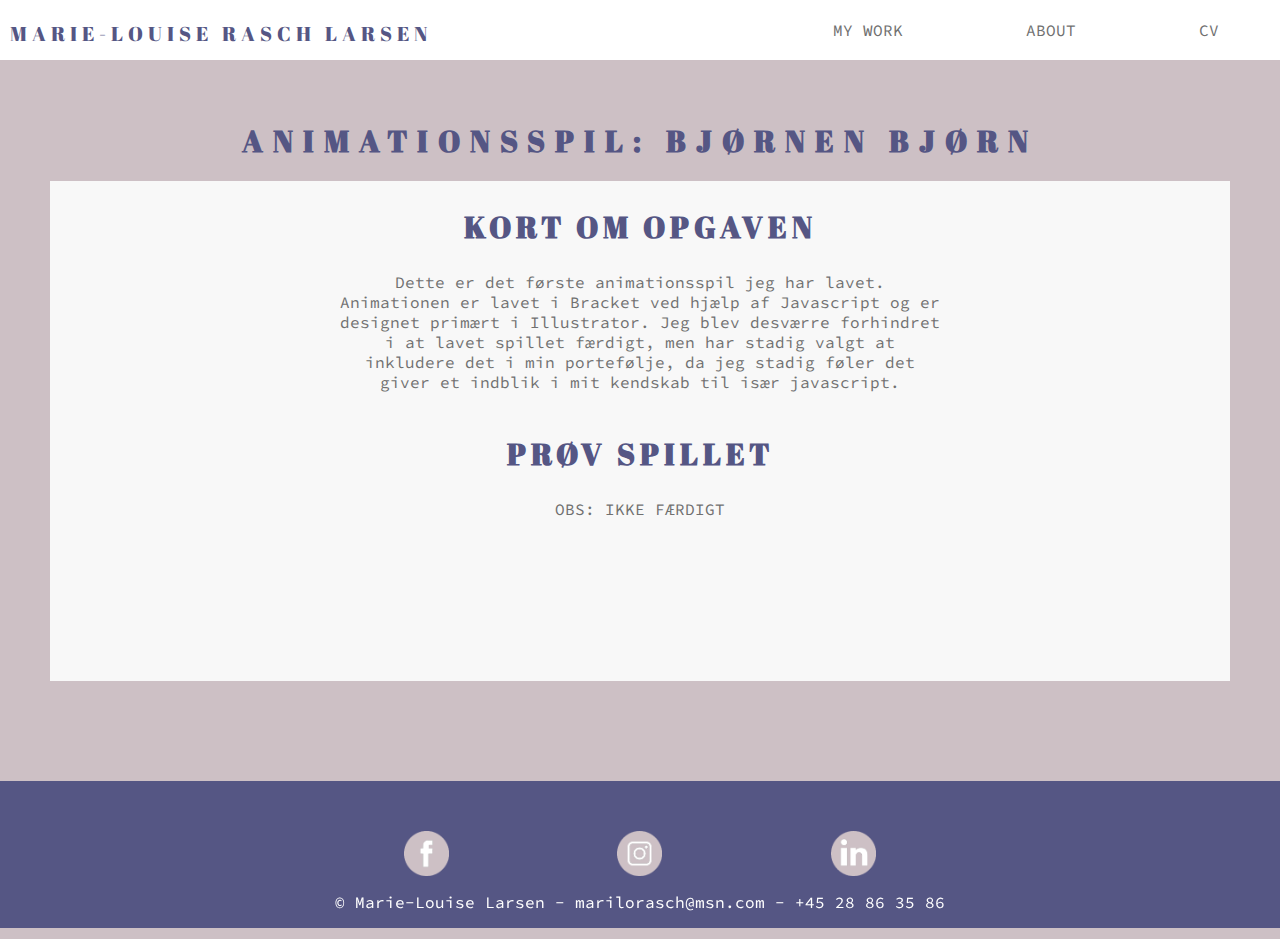
<file: bearthebear.html>
<!DOCTYPE html>
<html lang="da">

<head>
    <meta charset="utf-8">
    <meta name="viewport" content="width=device-width, initial-scale=1.0">
    <title>Animationsspil: Bjørnen Bjørn</title>
    <link rel="stylesheet" href="style.css">

    <link href="https://fonts.googleapis.com/css?family=Abril+Fatface%7CSource+Code+Pro&display=swap" rel="stylesheet">

</head>

<body>
    <header>

        <nav>

            <div class="myname"><a href="index.html#splash">MARIE-LOUISE RASCH LARSEN</a></div>


            <div class="menupunkter">
                <a href="index.html#my_work">
                    <div class="menupunkt">MY WORK</div>
                </a>
                <a href="index.html#om_mig">
                    <div class="menupunkt">ABOUT</div>
                </a>
                <a href="index.html#cv">
                    <div class="menupunkt">CV</div>
                </a>
            </div>



        </nav>

    </header>

    <div class="sectionwrapper_ss">
        <h1>ANIMATIONSSPIL: BJØRNEN BJØRN</h1>

        <div class="content">
            <div class="txt">
                <h2>KORT OM OPGAVEN</h2>
                <p>Dette er det første animationsspil jeg har lavet.<br>
                    Animationen er lavet i Bracket ved hjælp af Javascript og er designet primært i Illustrator. Jeg blev desværre forhindret i at lavet spillet færdigt, men har stadig valgt at inkludere det i min portefølje, da jeg stadig føler det giver et indblik i mit kendskab til især javascript.</p>

            </div>
            <div class="opg">
                <h2>PRØV SPILLET</h2>
                <p>OBS: IKKE FÆRDIGT</p>

                <embed src="http://marielouiselarsen.eu/kea/02-animation/02_js/spil/index.html">
            </div>
        </div>
    </div>

    <footer>
        <div class="sectionwrapper3">
            <div class="logo"><img src="images/facebook1.png" alt="facebook_icon"></div>

            <div class="logo"><img src="images/instagram1.png" alt="instagram_icon"></div>

            <div class="logo"><img src="images/linkedin1.png" alt="linkedin_icon"></div>

        </div>
        <div class="footer_txt">
            <p>© Marie-Louise Larsen - marilorasch@msn.com - +45 28 86 35 86</p>
        </div>
    </footer>

</body></html>
</file>
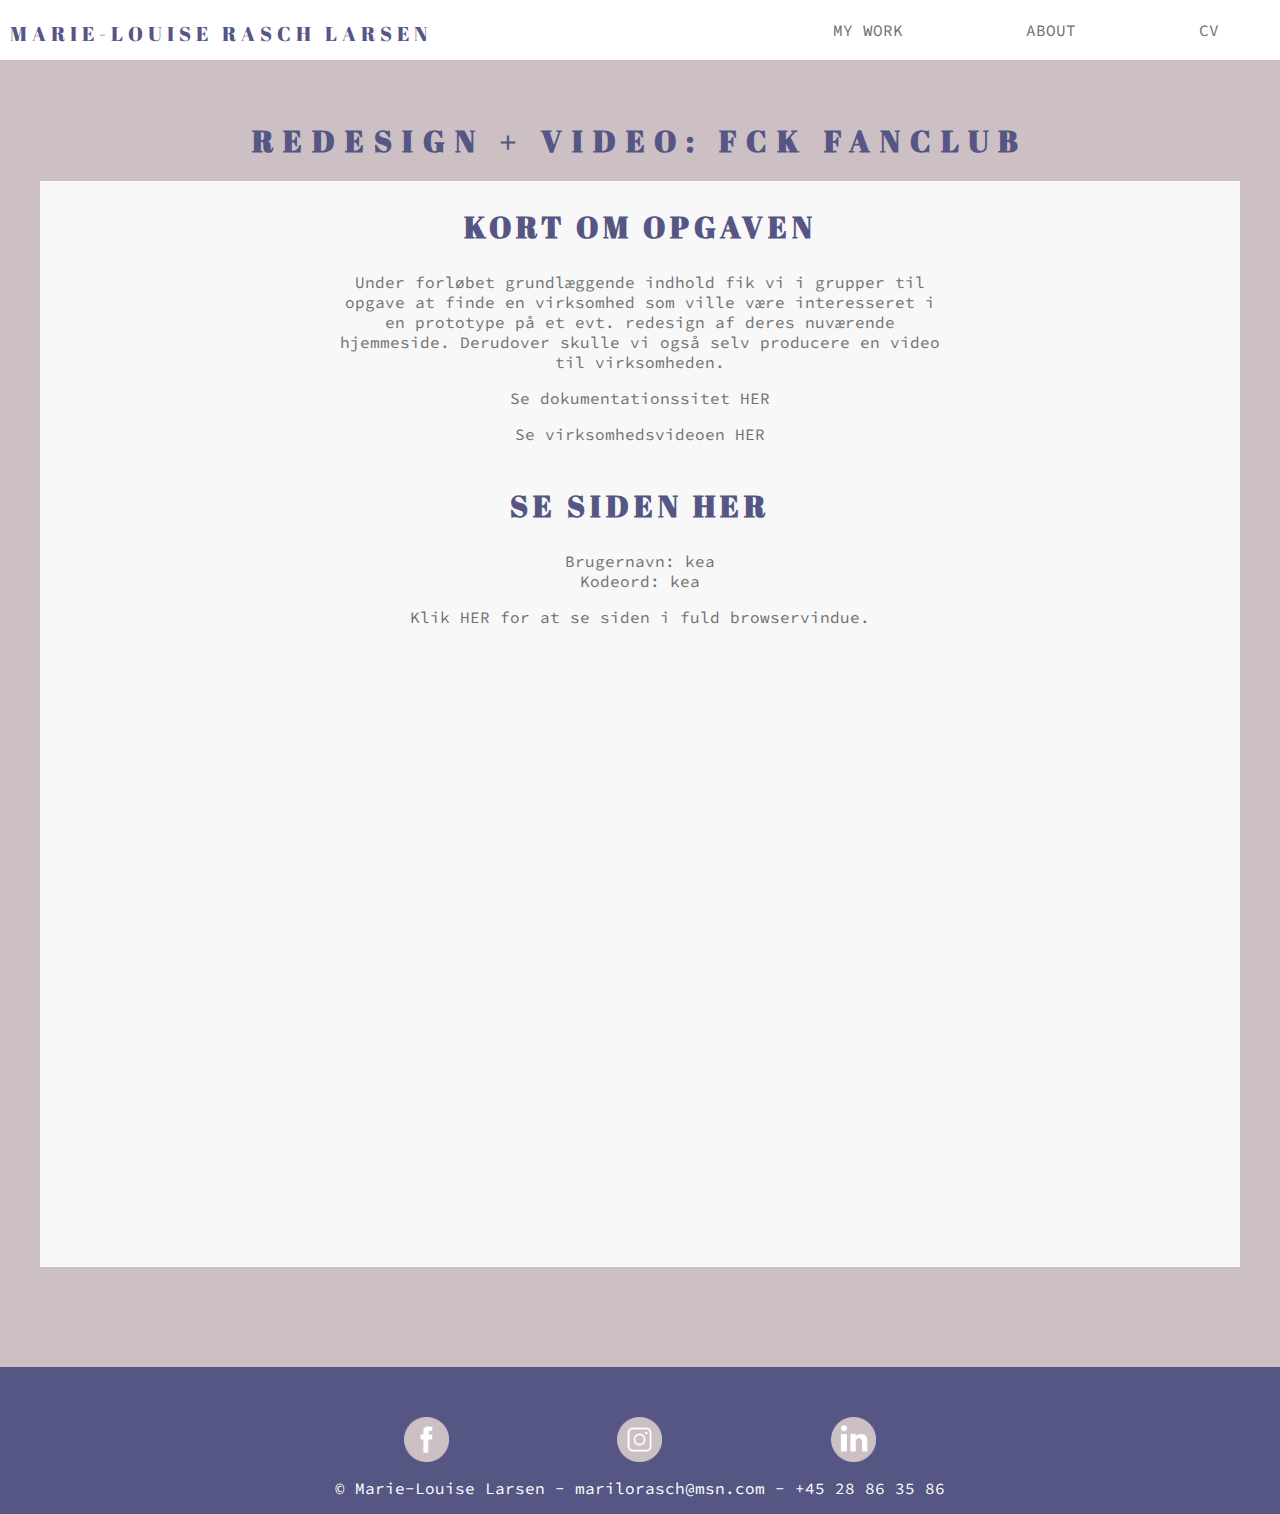
<file: fckfanclub.html>
<!DOCTYPE html>
<html lang="da">

<head>
    <meta charset="utf-8">
    <meta name="viewport" content="width=device-width, initial-scale=1.0">
    <title>Redesign + video: FCK FC</title>
    <link rel="stylesheet" href="style.css">

    <link href="https://fonts.googleapis.com/css?family=Abril+Fatface%7CSource+Code+Pro&display=swap" rel="stylesheet">

</head>

<body>
    <header>

        <nav>

            <div class="myname"><a href="index.html#splash">MARIE-LOUISE RASCH LARSEN</a></div>


            <div class="menupunkter">
                <a href="index.html#my_work">
                    <div class="menupunkt">MY WORK</div>
                </a>
                <a href="index.html#om_mig">
                    <div class="menupunkt">ABOUT</div>
                </a>
                <a href="index.html#cv">
                    <div class="menupunkt">CV</div>
                </a>
            </div>



        </nav>

    </header>

    <div class="sectionwrapper_stilart">
        <h1>REDESIGN + VIDEO: FCK FANCLUB</h1>

        <div class="content">
            <div class="txt">
                <h2>KORT OM OPGAVEN</h2>
                <p>Under forløbet grundlæggende indhold fik vi i grupper til opgave at finde en virksomhed som ville være interesseret i en prototype på et evt. redesign af deres nuværende hjemmeside. Derudover skulle vi også selv producere en video til virksomheden.
                </p>

                <p>


                </p>

                <p>
                    Se dokumentationssitet <a href="http://marielouiselarsen.eu/kea/03-content/03-redesign/03_02_07_dokumentationssite/" target="_blank">HER</a>
                </p>

                <p>
                    Se virksomhedsvideoen <a href="http://marielouiselarsen.eu/kea/03-content/03-redesign/03_02_05_virksomhedsvideo/fckfanclub.mp4" target="_blank">HER</a>
                </p>

            </div>
            <div class="opg">
                <h2>SE SIDEN HER</h2>

                <p>Brugernavn: kea<br>
                    Kodeord: kea</p>

                <p>Klik <a href="http://marielouiselarsen.eu/kea/03-content/03-redesign/03_02_08_redesign/" target="_blank">HER</a> for at se siden i fuld browservindue.</p>


                <embed src="http://marielouiselarsen.eu/kea/03-content/03-redesign/03_02_08_redesign/">
            </div>

        </div>
    </div>


    <footer>
        <div class="sectionwrapper3">
            <div class="logo"><img src="images/facebook1.png" alt="facebook_icon"></div>

            <div class="logo"><img src="images/instagram1.png" alt="instagram_icon"></div>

            <div class="logo"><img src="images/linkedin1.png" alt="linkedin_icon"></div>

        </div>
        <div class="footer_txt">
            <p>© Marie-Louise Larsen - marilorasch@msn.com - +45 28 86 35 86</p>
        </div>
    </footer>

</body></html>
</file>
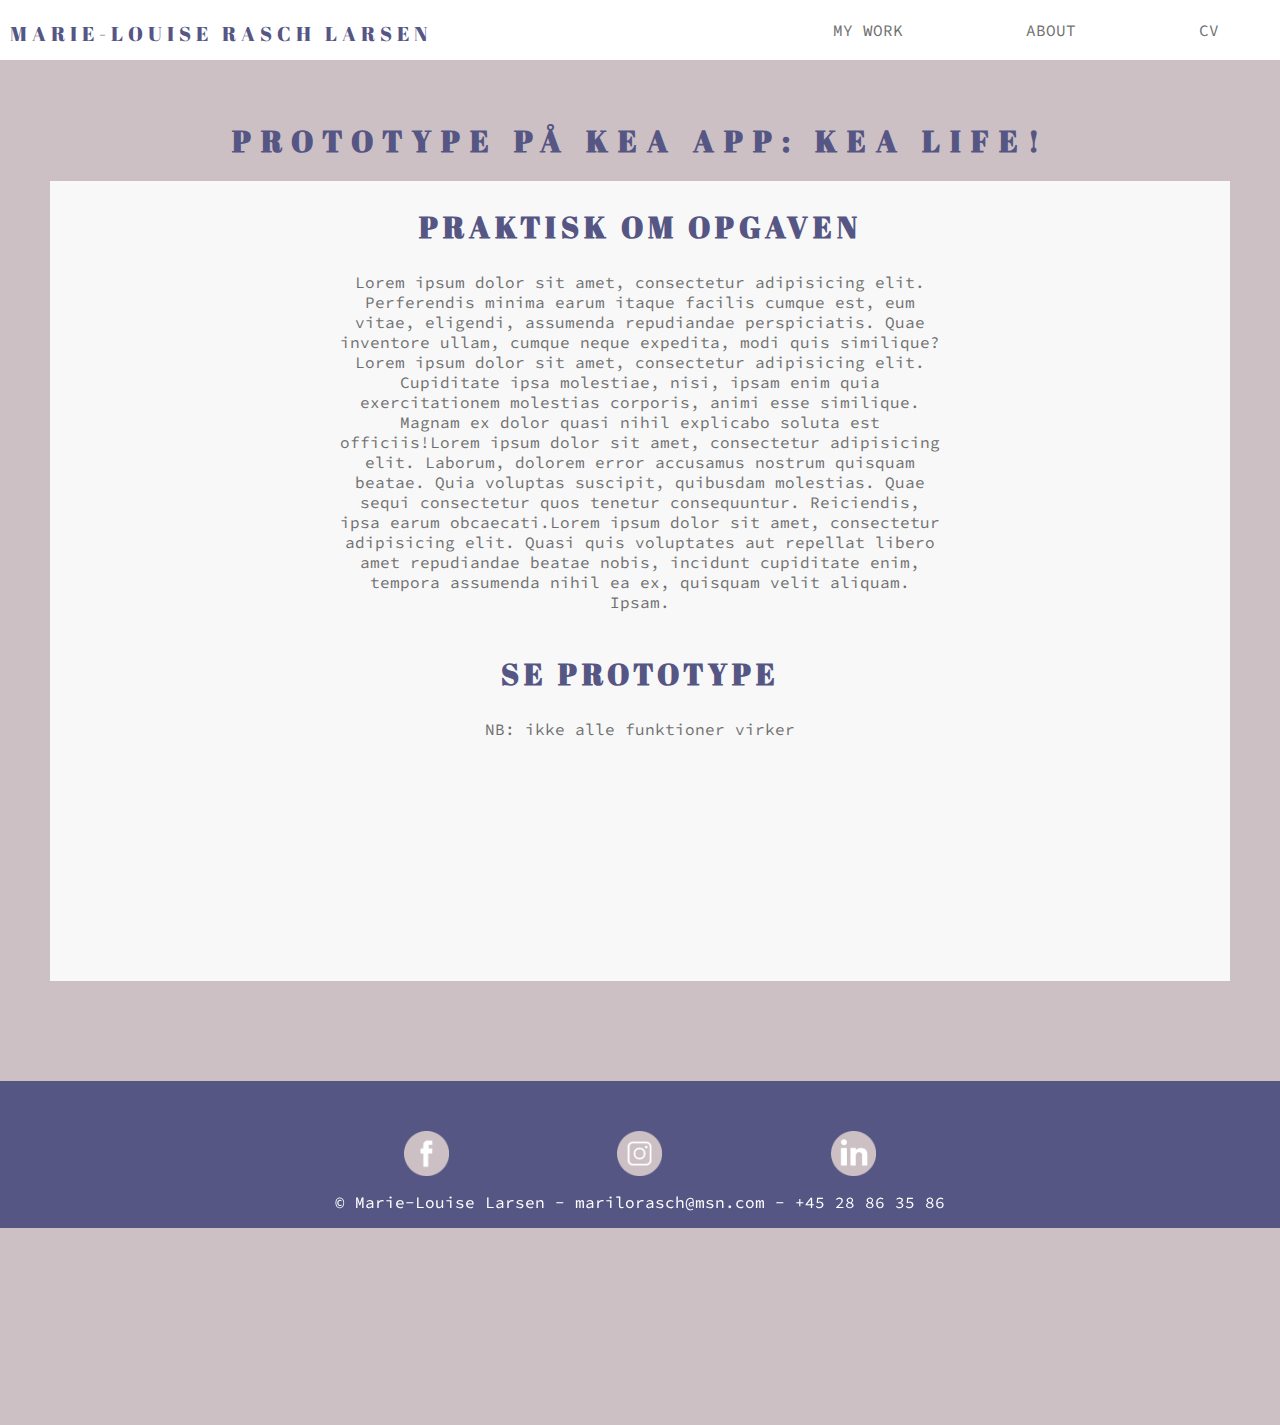
<file: kealife.html>
<!DOCTYPE html>
<html lang="da">

<head>
    <meta charset="utf-8">
    <meta name="viewport" content="width=device-width, initial-scale=1.0">
    <title>overskrift</title>
    <link rel="stylesheet" href="style.css">

    <link href="https://fonts.googleapis.com/css?family=Abril+Fatface|Source+Code+Pro&display=swap" rel="stylesheet">

</head>

<body>
    <header>

        <nav>

            <div class="myname"><a href="index.html#splash">MARIE-LOUISE RASCH LARSEN</a></div>


            <div class="menupunkter">
                <a href="index.html#my_work">
                    <div class="menupunkt">MY WORK</div>
                </a>
                <a href="index.html#om_mig">
                    <div class="menupunkt">ABOUT</div>
                </a>
                <a href="index.html#cv">
                    <div class="menupunkt">CV</div>
                </a>
            </div>



        </nav>

    </header>

    <div class="sectionwrapper_kealife">
        <h1>PROTOTYPE PÅ KEA APP: KEA LIFE!</h1>

        <div class="content">
            <div class="txt">
                <h2>PRAKTISK OM OPGAVEN</h2>
                <p>Lorem ipsum dolor sit amet, consectetur adipisicing elit. Perferendis minima earum itaque facilis cumque est, eum vitae, eligendi, assumenda repudiandae perspiciatis. Quae inventore ullam, cumque neque expedita, modi quis similique?Lorem ipsum dolor sit amet, consectetur adipisicing elit. Cupiditate ipsa molestiae, nisi, ipsam enim quia exercitationem molestias corporis, animi esse similique. Magnam ex dolor quasi nihil explicabo soluta est officiis!Lorem ipsum dolor sit amet, consectetur adipisicing elit. Laborum, dolorem error accusamus nostrum quisquam beatae. Quia voluptas suscipit, quibusdam molestias. Quae sequi consectetur quos tenetur consequuntur. Reiciendis, ipsa earum obcaecati.Lorem ipsum dolor sit amet, consectetur adipisicing elit. Quasi quis voluptates aut repellat libero amet repudiandae beatae nobis, incidunt cupiditate enim, tempora assumenda nihil ea ex, quisquam velit aliquam. Ipsam.</p>
            </div>
            <div class="opg">
                <h2>SE PROTOTYPE</h2>
                <p>NB: ikke alle funktioner virker</p>

                <iframe width="375" height="666" src="https://xd.adobe.com/embed/60c05eaa-9ed3-4f1a-74a9-5ec231fe0ca7-16f1/?hints=off" frameborder="0" allowfullscreen></iframe>
            </div>
        </div>
    </div>

    <footer>
        <div class="sectionwrapper3">
            <div class="logo"><img src="images/facebook1.png" alt="facebook_icon"></div>

            <div class="logo"><img src="images/instagram1.png" alt="instagram_icon"></div>

            <div class="logo"><img src="images/linkedin1.png" alt="linkedin_icon"></div>

        </div>
        <div class="footer_txt">
            <p>© Marie-Louise Larsen - marilorasch@msn.com - +45 28 86 35 86</p>
        </div>
    </footer>


</body>

</html>
</file>
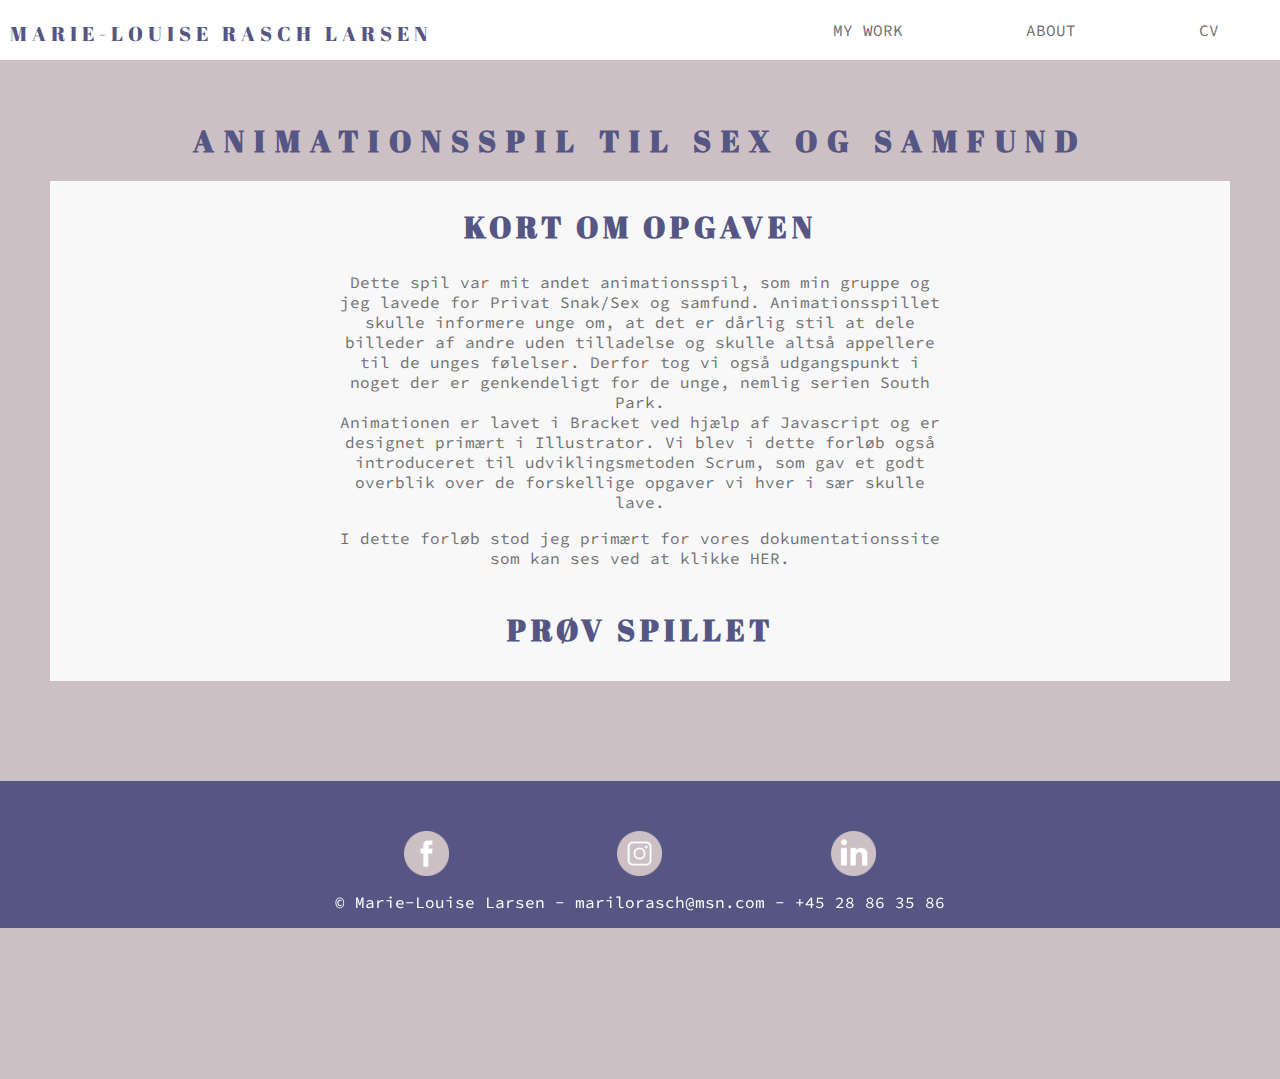
<file: sexogsamfund.html>
<!DOCTYPE html>
<html lang="da">

<head>
    <meta charset="utf-8">
    <meta name="viewport" content="width=device-width, initial-scale=1.0">
    <title>Animationsspil: Sex og Samfund</title>
    <link rel="stylesheet" href="style.css">

    <link href="https://fonts.googleapis.com/css?family=Abril+Fatface%7CSource+Code+Pro&display=swap" rel="stylesheet">

</head>

<body>
    <header>

        <nav>

            <div class="myname"><a href="index.html#splash">MARIE-LOUISE RASCH LARSEN</a></div>


            <div class="menupunkter">
                <a href="index.html#my_work">
                    <div class="menupunkt">MY WORK</div>
                </a>
                <a href="index.html#om_mig">
                    <div class="menupunkt">ABOUT</div>
                </a>
                <a href="index.html#cv">
                    <div class="menupunkt">CV</div>
                </a>
            </div>



        </nav>

    </header>

    <div class="sectionwrapper_ss">
        <h1>ANIMATIONSSPIL TIL SEX OG SAMFUND</h1>

        <div class="content">
            <div class="txt">
                <h2>KORT OM OPGAVEN</h2>
                <p>Dette spil var mit andet animationsspil, som min gruppe og jeg lavede for Privat Snak/Sex og samfund. Animationsspillet skulle informere unge om, at det er dårlig stil at dele billeder af andre uden tilladelse og skulle altså appellere til de unges følelser. Derfor tog vi også udgangspunkt i noget der er genkendeligt for de unge, nemlig serien South Park.<br>
                    Animationen er lavet i Bracket ved hjælp af Javascript og er designet primært i Illustrator. Vi blev i dette forløb også introduceret til udviklingsmetoden Scrum, som gav et godt overblik over de forskellige opgaver vi hver i sær skulle lave.</p>
                <p>I dette forløb stod jeg primært for vores dokumentationssite som kan ses ved at klikke <a href="http://marielouiselarsen.eu/kea/02-animation/projekt/gruppe-17_dokumentationssite/index.html" target="_blank">HER</a>.</p>
            </div>
            <div class="opg">
                <h2>PRØV SPILLET</h2>

                <embed src="http://marielouiselarsen.eu/kea/02-animation/projekt/02_05_03-projekt/index.html">
            </div>
        </div>
    </div>

    <footer>
        <div class="sectionwrapper3">
            <div class="logo"><img src="images/facebook1.png" alt="facebook_icon"></div>

            <div class="logo"><img src="images/instagram1.png" alt="instagram_icon"></div>

            <div class="logo"><img src="images/linkedin1.png" alt="linkedin_icon"></div>

        </div>
        <div class="footer_txt">
            <p>© Marie-Louise Larsen - marilorasch@msn.com - +45 28 86 35 86</p>
        </div>
    </footer>

</body></html>
</file>
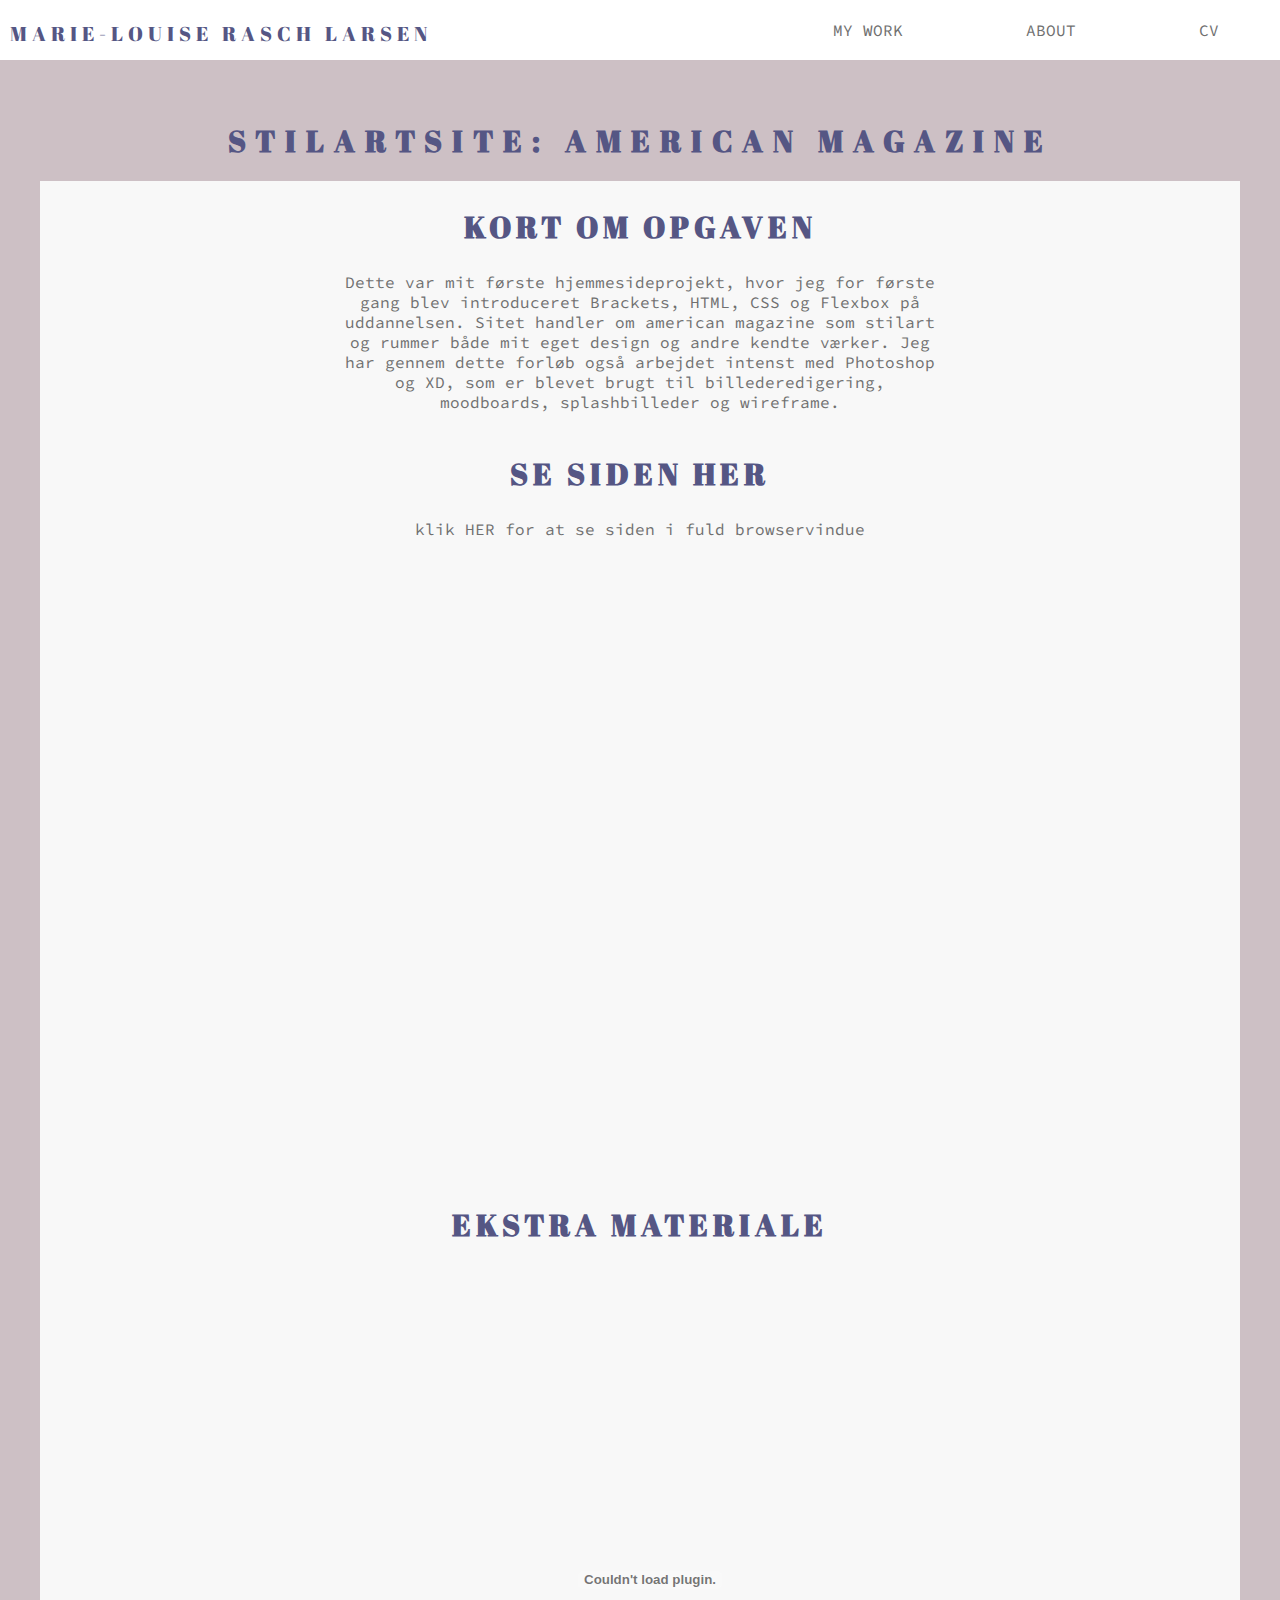
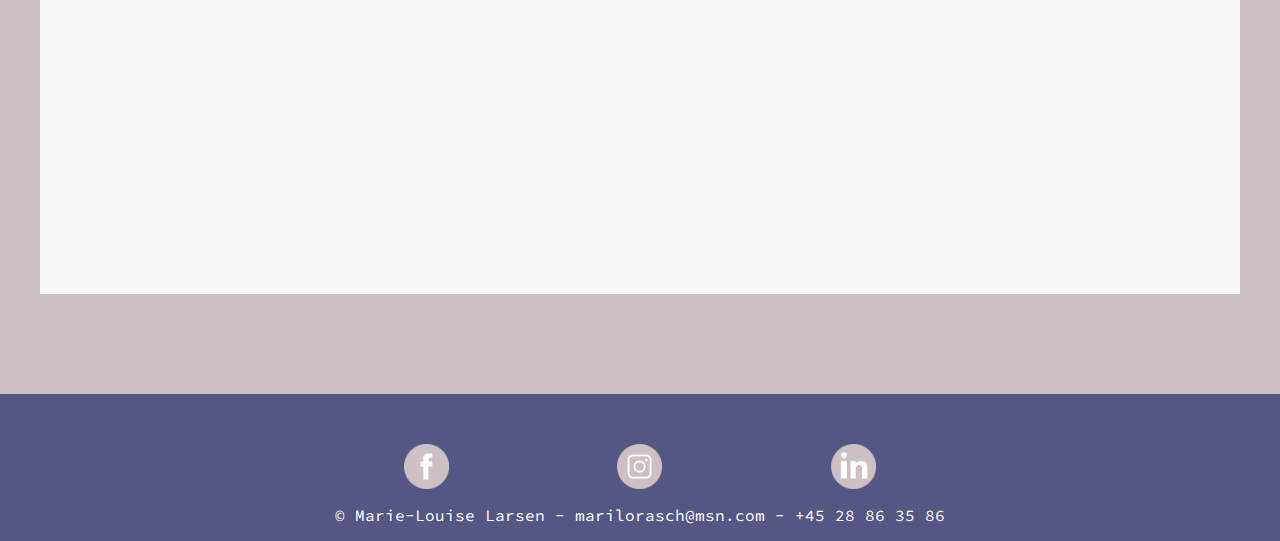
<file: stilartsite.html>
<!DOCTYPE html>
<html lang="da">

<head>
    <meta charset="utf-8">
    <meta name="viewport" content="width=device-width, initial-scale=1.0">
    <title>Stilartsite: American Magazine</title>
    <link rel="stylesheet" href="style.css">

    <link href="https://fonts.googleapis.com/css?family=Abril+Fatface%7CSource+Code+Pro&display=swap" rel="stylesheet">

</head>

<body>
    <header>

        <nav>

            <div class="myname"><a href="index.html#splash">MARIE-LOUISE RASCH LARSEN</a></div>


            <div class="menupunkter">
                <a href="index.html#my_work">
                    <div class="menupunkt">MY WORK</div>
                </a>
                <a href="index.html#om_mig">
                    <div class="menupunkt">ABOUT</div>
                </a>
                <a href="index.html#cv">
                    <div class="menupunkt">CV</div>
                </a>
            </div>



        </nav>

    </header>

    <div class="sectionwrapper_stilart">
        <h1>STILARTSITE: AMERICAN MAGAZINE</h1>

        <div class="content">
            <div class="txt">
                <h2>KORT OM OPGAVEN</h2>

                <p>Dette var mit første hjemmesideprojekt, hvor jeg for første gang blev introduceret Brackets, HTML, CSS og Flexbox på uddannelsen. Sitet handler om american magazine som stilart og rummer både mit eget design og andre kendte værker. Jeg har gennem dette forløb også arbejdet intenst med Photoshop og XD, som er blevet brugt til billederedigering, moodboards, splashbilleder og wireframe.</p>
            </div>
            <div class="opg">
                <h2>SE SIDEN HER</h2>

                <p>klik <a href="http://marielouiselarsen.eu/kea/01-web/04-responsive/01_04_02_responsive_v2/" target="_blank">HER</a> for at se siden i fuld browservindue</p>

                <embed src="http://marielouiselarsen.eu/kea/01-web/04-responsive/01_04_02_responsive_v2/">

                <h2>EKSTRA MATERIALE</h2>
                <embed src="images/stilartsite_moodboard.pdf">
            </div>
        </div>
    </div>

    <footer>
        <div class="sectionwrapper3">
            <div class="logo"><img src="images/facebook1.png" alt="facebook_icon"></div>

            <div class="logo"><img src="images/instagram1.png" alt="instagram_icon"></div>

            <div class="logo"><img src="images/linkedin1.png" alt="linkedin_icon"></div>

        </div>
        <div class="footer_txt">
            <p>© Marie-Louise Larsen - marilorasch@msn.com - +45 28 86 35 86</p>
        </div>
    </footer>

</body></html>
</file>
<file: style.css>
/*1. GENERELLE INDSTILLINGER*/



body {
    margin: 0;
    background-color: #CDC0C5;
    color: #707070;
    cursor: pointer;


}

img {
    width: 100%;
    height: 100%;
}

p {
    font-family: sans-serif;
    font-family: 'Source Code Pro', monospace;
}

h1 {
    color: #555684;
    font-family: 'Abril Fatface', cursive;
    letter-spacing: 10px;
    font-size: 30px;
    ;

}

h2 {
    color: #555684;
    font-family: 'Abril Fatface', cursive;
    letter-spacing: 5px;
    font-size: 30px;
    ;
}

h3 {
    color: #555684;
    font-family: 'Abril Fatface', cursive;
    letter-spacing: 2px;
    font-size: 17px;
    ;
}

a {
    text-decoration: none;
    color: #707070;
    font-family: 'Source Code Pro', monospace;

}

a:hover {
    color: #CDC0C5;
    font-family: 'Source Code Pro', monospace;
}

/*2. MENU INDSTILLINGER*/

nav {
    position: fixed;
    display: flex;
    background-color: white;
    width: 100vw;
    align-content: stretch;
    padding-top: 10px;
    padding-bottom: 10px;
    z-index: 5;

}

.myname {
    width: 60%;
    color: #555684;
    padding-left: 10px;
    padding-top: 10px;
    font-family: 'Abril Fatface', cursive;
    font-size: 20px;
    letter-spacing: 5px;
}

.myname a {
    font-family: 'Abril Fatface', cursive;
    font-size: 20px;
    letter-spacing: 5px;
    color: #555684;
}

.menupunkter {
    display: flex;
    justify-content: space-around;
    width: 40%;
}

.menupunkt {
    padding: 10px;
}



/*3. SPLASH INDSTILLINGER*/

#splash {
    width: 100%;
    height: 100%;
    margin-bottom: 100px;


}


#animation1 {
    position: absolute;
    top: 130px;
    width: 100%;
    height: 100%;
    font-size: 6vw;
    color: #555684;
    text-align: center;
    font-family: 'Source Code Pro', monospace;



}

#animation2 {
    position: absolute;
    width: 50px;
    top: 700px;
    left: 47vw;



}

/*4. PORTFOLIO INDSTILLINGER*/

#my_work {
    width: 100%;
    padding-top: 30px;
}

.sectionwrapper {
    display: flex;
    flex-wrap: wrap;
    justify-content: space-around;
}

.sectionwrapper a {
    width: 400px;
    filter: opacity(40%);
    height: 270px;

}

.sectionwrapper a:hover {
    width: 400px;
    filter: opacity(100%);
    height: 270px;
}

.my_work_overskrift {
    padding-left: 10px;
}

.opgave1 {
    flex-basis: 400px;
    height: 270px;
    border: 1px solid white;
    margin-bottom: 50px;
    background-color: #F3EBEE;

}

.opgave2 {
    flex-basis: 400px;
    height: 270px;
    border: 1px solid white;
    margin-bottom: 50px;
    background-color: #F3EBEE;


}

.opgave3 {
    flex-basis: 400px;
    height: 270px;
    border: 1px solid white;
    margin-bottom: 50px;

}

.opgave4 {
    flex-basis: 400px;
    height: 270px;
    border: 1px solid white;
    margin-bottom: 50px;
}

.opgave5 {
    flex-basis: 400px;
    height: 270px;
    border: 1px solid white;
    margin-bottom: 50px;

}

.opgave6 {
    flex-basis: 400px;
    height: 270px;
    border: 1px solid white;
    margin-bottom: 50px;
    background-image: url(images/nextproject.png);
    background-size: cover;
}

/*5. OM MIG*/

#om_mig {
    padding-top: 30px;
    text-align: center;
    margin-top: 60px;

}

.sectionwrapper1 {
    margin: 0;
    display: flex;
    flex-wrap: wrap;
    background-image: url(images/omg_baggrund.png);
    background-size: cover;
    justify-content: space-around;
    padding-bottom: 200px;



}

.overskrift {
    width: 100%;
}

.mig_img {
    flex-basis: 300px;


}

.mig_txt {
    text-align: left;
    flex-basis: 900px;
    padding: 20px;
    padding-right: 20px;

}

/*6. CV SECTION*/

.sectionwrapper2 {
    margin: 0;
    margin-top: 100px;
    ;
    display: flex;
    flex-wrap: wrap;
    background-color: #CCCCCC;
    padding-top: 50px;
    padding-bottom: 50px;
    justify-content: center;

}



.cv_txt {
    width: 100%;
    text-align: center;

}

.knap {
    width: 150px;
    height: 50px;
    background-color: #555684;
    padding-top: 0.5px;
    text-align: center;
    border-radius: 20px;
    color: white;


}

.knap a {
    color: white;
}

.knap:hover {
    background-color: #46476C;
}

/*7.FOOTER */

footer {
    display: flex;
    flex-wrap: wrap;
    width: 100%;
    justify-content: center;
    margin-top: 100px;
    padding-top: 50px;
    background-color: #555684;
}

.sectionwrapper3 {
    display: flex;
    flex-wrap: wrap;
    width: 50%;
    justify-content: space-around;
}



.logo {
    width: 45px;
    height: 45px;

}

.footer_txt {
    width: 100%;
    text-align: center;
    color: white;
}

/*8. KLASSER*/

.hide {
    display: none;
}


/*!!! SEX OG SAMFUND SIDE !!!*/

/*9. OVERSKRIFT */

#splash1 {
    width: 100%;


}

.sectionwrapper_ss {
    padding-top: 100px;
    text-align: center;
    margin-left: 50px;
    margin-right: 50px;
}

.content {
    width: 100%;
    display: flex;
    flex-wrap: wrap;
    justify-content: space-around;
    background-color: #F8F8F8;
    height: 900px;


}

.txt {
    width: 600px;
    padding-left: 5px;
    padding-right: 5px;


}

.opg {
    width: 600px;

}

embed {
    width: 400px;
    height: 400px;
}

/*!!! STILARTSITE !!!*/

.sectionwrapper_stilart {
    padding-top: 100px;
    text-align: center;
    margin-left: 40px;
    margin-right: 40px;
}

.sectionwrapper_stilart .content {
    width: 100%;
    justify-content: space-around;
    background-color: #F8F8F8;
    height: 100%;


}

.sectionwrapper_stilart .txt {
    padding-left: 5px;
    padding-right: 5px;


}

.sectionwrapper_stilart .opg {
    width: 100%;

}

.sectionwrapper_stilart embed {
    width: 400px;
    height: 600px;
    margin: 10px;
}


/*!!! KEA LIFE !!!*/

.sectionwrapper_kealife {
    padding-top: 100px;
    text-align: center;
    margin-left: 50px;
    margin-right: 50px;
}

.sectionwrapper_kealife .content {
    width: 100%;
    height: 1500px;
    margin-bottom: 20px;
    display: flex;
    flex-wrap: wrap;
    justify-content: space-around;
    background-color: #F8F8F8;


}

.txt {
    width: 600px;
    padding-left: 5px;
    padding-right: 5px;


}

.opg {
    width: 600px;

}

iframe {
    border: 0;
}



/*. INDSTILLINGER FULD SKÆRM*/

@media only screen and (min-width: 1250px) {

    .hide {
        display: block;
    }

    #animation1 {
        position: absolute;
        top: 300px;
        width: 100%;
        height: 100%;
        font-size: 6vw;
        text-align: center;
        font-family: 'Source Code Pro', monospace;

    }

    embed {
        width: 600px;
    }

    .content {
        height: 500px;
    }

    .sectionwrapper_stilart embed {
        width: 1200px;

    }

    .sectionwrapper_kealife .content {
        width: 100%;
        height: 800px;

    }

}

/*. ANIMATIONER*/

#animation2 {
    animation-name: bounce_arrow_kf;
    animation-duration: 0.7s;
    animation-iteration-count: infinite;
    animation-timing-function: linear;
    animation-direction: alternate;
}

@keyframes bounce_arrow_kf {
    0% {
        top: 47vw;

    }

    100% {
        top: 48vw;

    }
}
</file>
